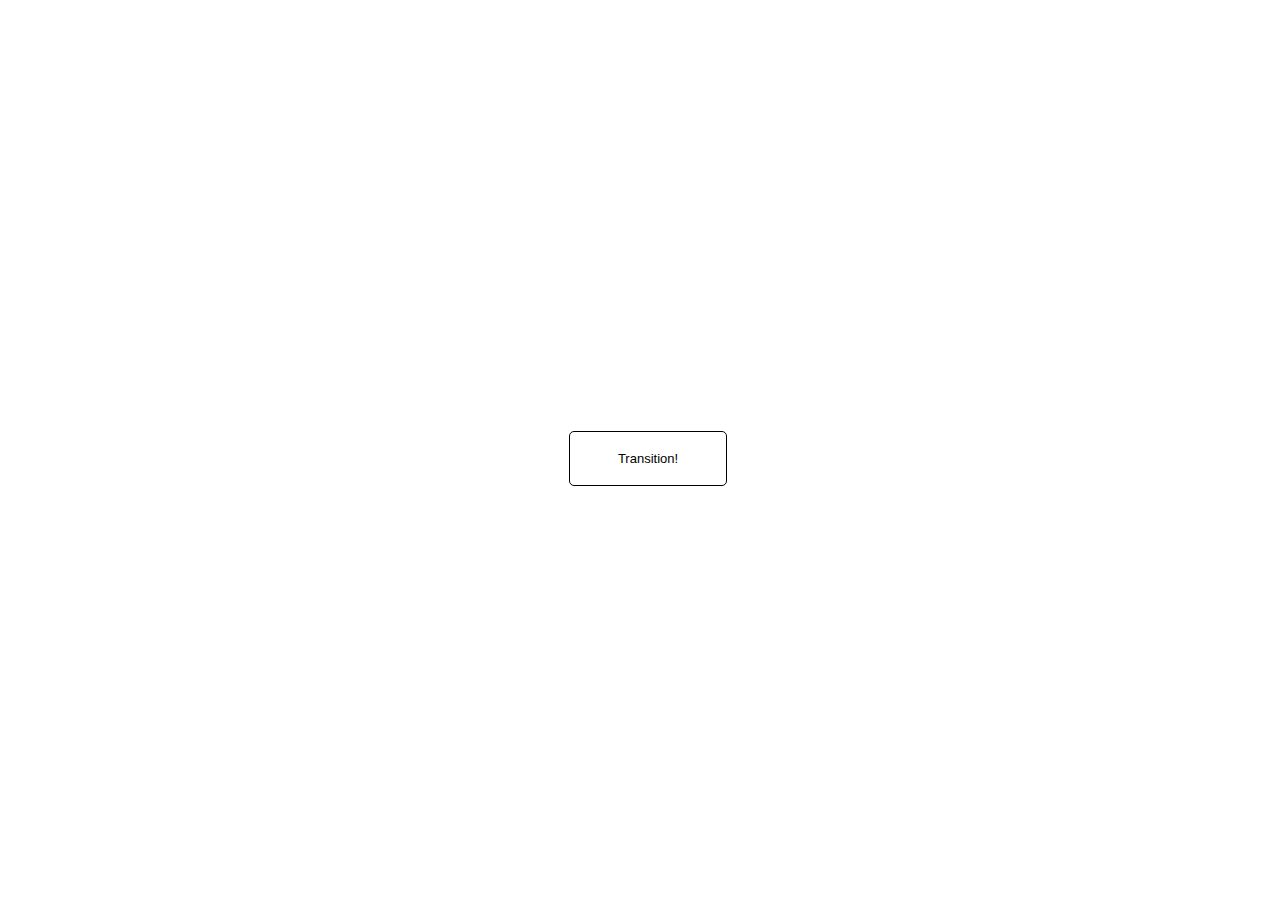
<file: animation/01-button-hover/index.html>
<!DOCTYPE html>
<html lang="en">
  <head>
    <meta charset="UTF-8" />
    <meta http-equiv="X-UA-Compatible" content="IE=edge" />
    <meta name="viewport" content="width=device-width, initial-scale=1.0" />
    <title>Button Hover</title>
    <link rel="stylesheet" href="style.css" />
  </head>
  <body>
    <div id="transition-container">
      <button>Transition!</button>
    </div>
  </body>
</html>
</file>
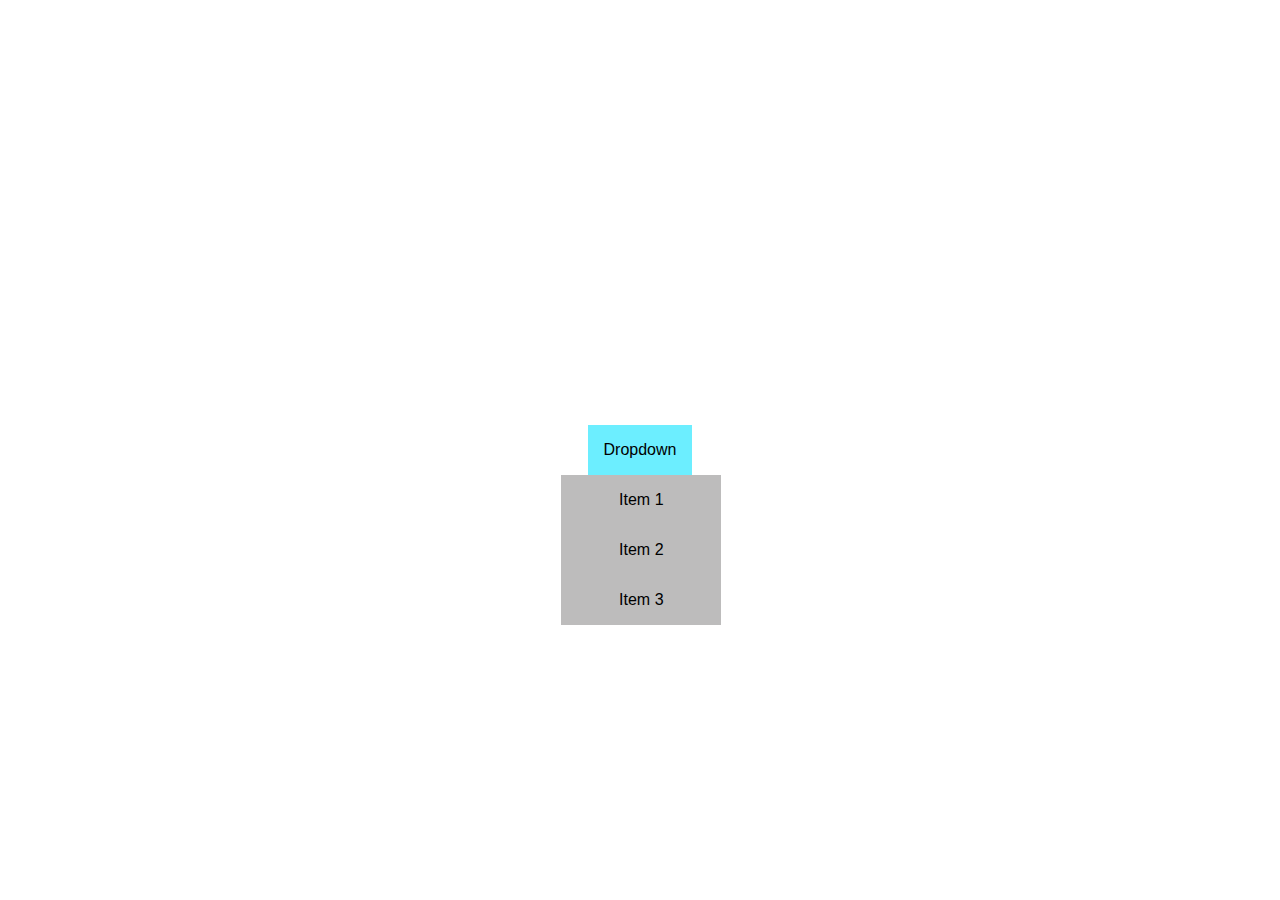
<file: animation/02-drop-down/index.html>
<!DOCTYPE html>
<html lang="en">
  <head>
    <meta charset="UTF-8" />
    <meta http-equiv="X-UA-Compatible" content="IE=edge" />
    <meta name="viewport" content="width=device-width, initial-scale=1.0" />
    <title>Dropdown</title>
    <link rel="stylesheet" href="style.css" />
  </head>
  <body>
    <div class="dropdown-container">
      <div class="dropdown-menu">
        <button>Dropdown</button>
        <ul>
          <li>Item 1</a>
          <li>Item 2</a>
          <li>Item 3</a>
        </div>
      </div>
    </div>
  </body>
</html>
</file>
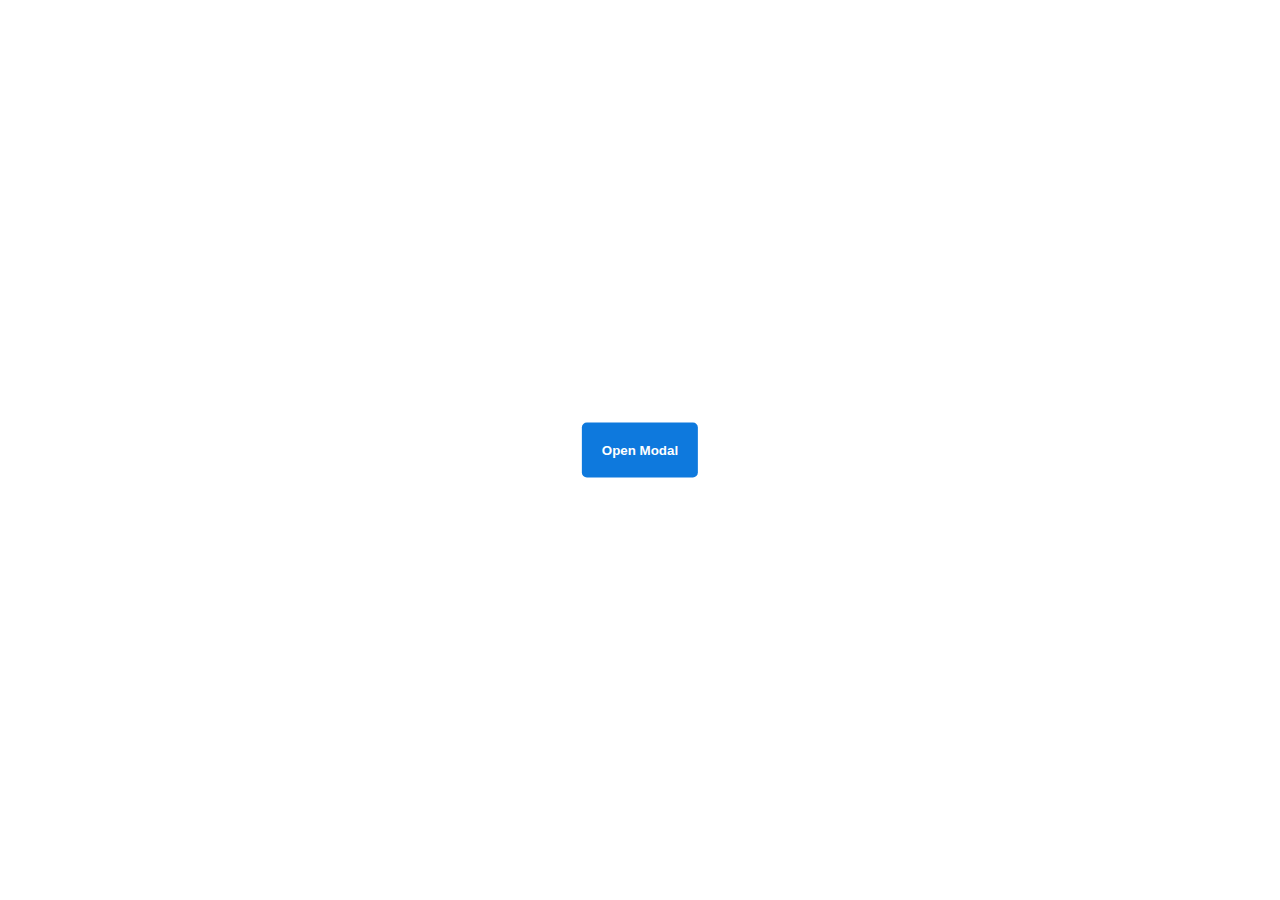
<file: animation/03-pop-up/index.html>
<!DOCTYPE html>
<html lang="en">
  <head>
    <meta charset="UTF-8" />
    <meta http-equiv="X-UA-Compatible" content="IE=edge" />
    <meta name="viewport" content="width=device-width, initial-scale=1.0" />
    <title>Popup</title>
    <link rel="stylesheet" href="style.css" />
  </head>
  <body>
    <div class="button-container">
      <button id="trigger-modal">Open Modal</button>
    </div>
    <div class="popup-modal">
      <button id="close-modal">Close Modal</button>
    </div>
    <script src="script.js"></script>
  </body>
</html>
</file>
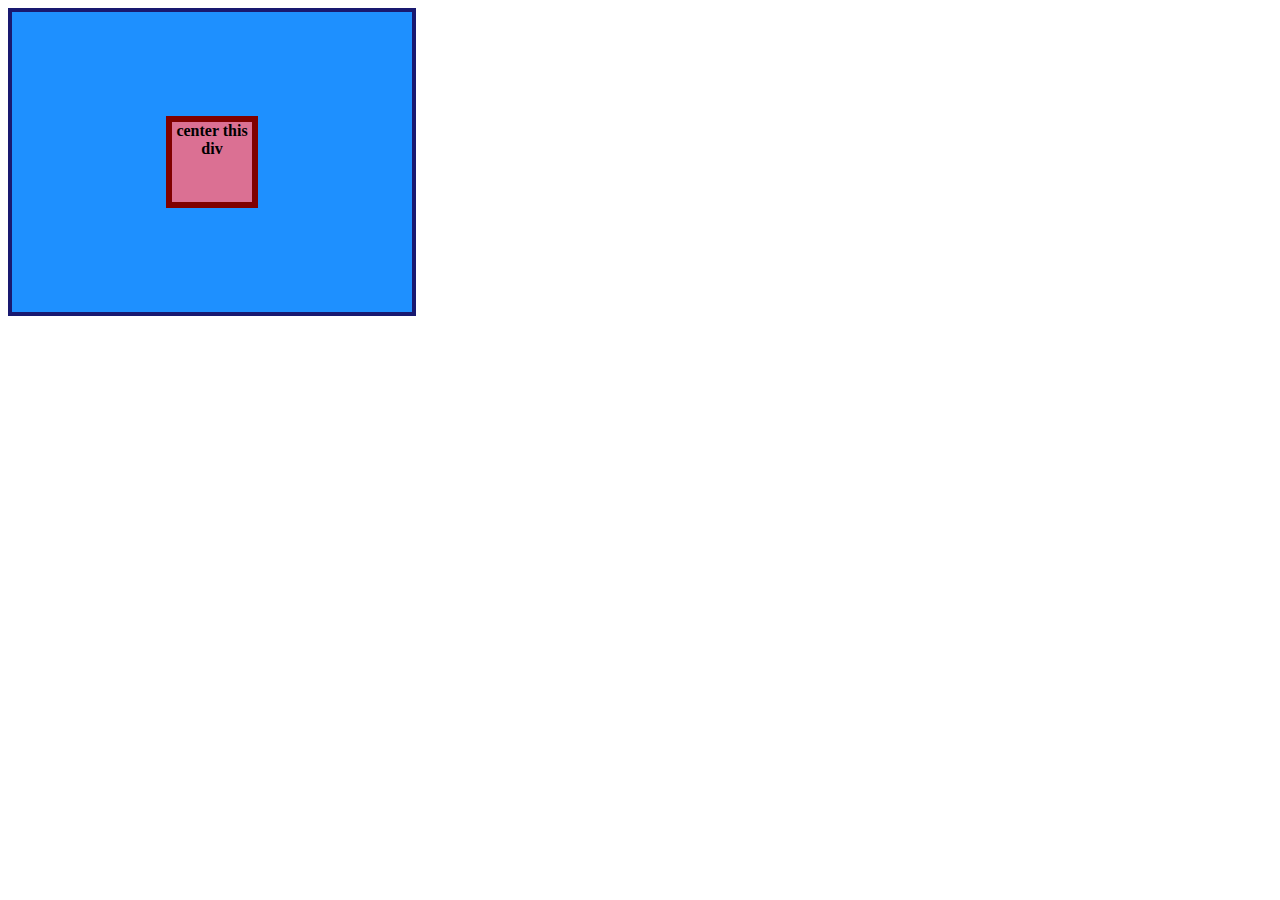
<file: flex/01-flex-center/index.html>
<!DOCTYPE html>
<html lang="en">
<head>
  <meta charset="UTF-8">
  <meta http-equiv="X-UA-Compatible" content="IE=edge">
  <meta name="viewport" content="width=device-width, initial-scale=1.0">
  <title>CENTER THIS DIV</title>
  <link rel="stylesheet" href="style.css">
</head>
<body>
  <div class="container">
    <div class="box">center this div</div>
  </div>
</body>
</html>
</file>
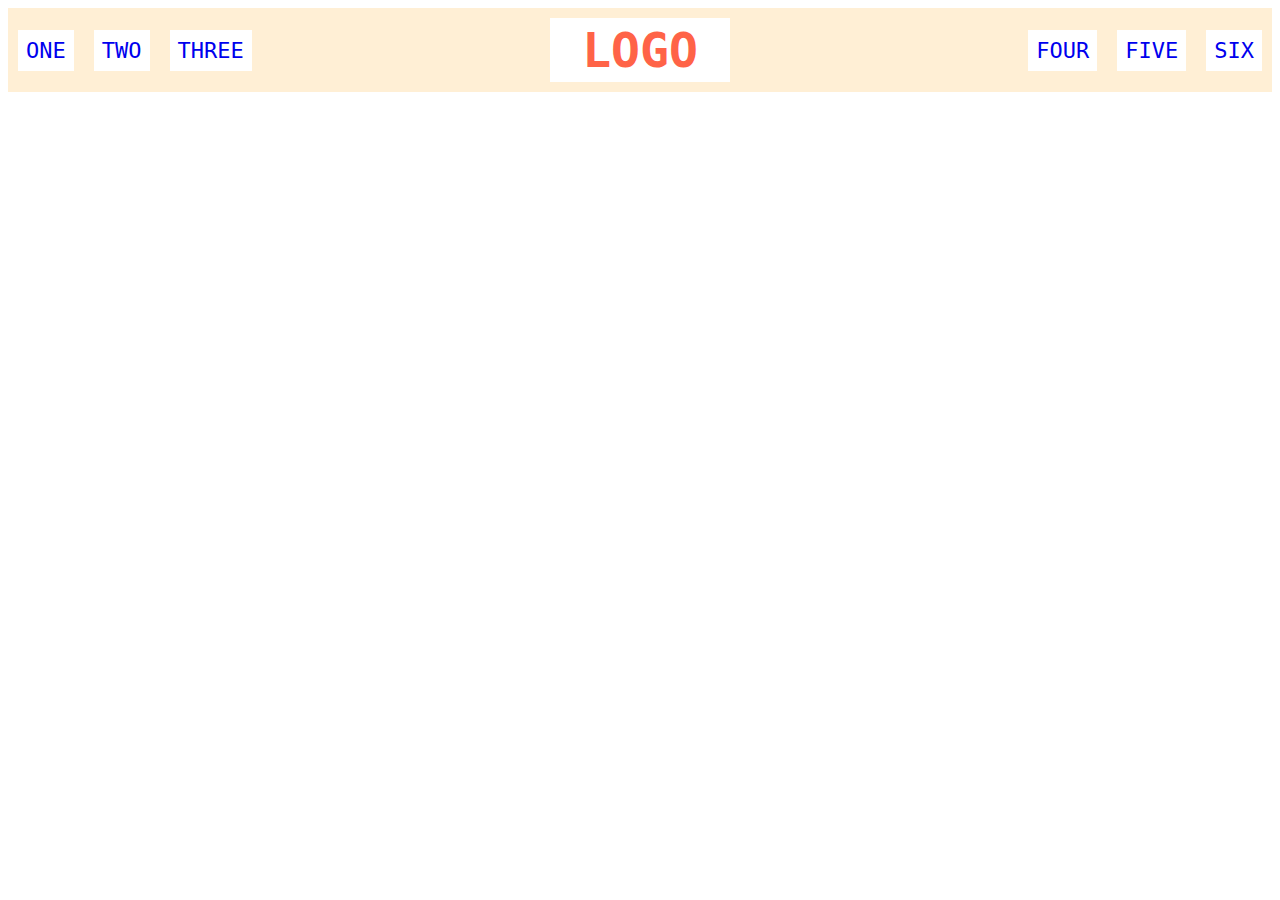
<file: flex/02-flex-header/index.html>
<!DOCTYPE html>
<html lang="en">
<head>
  <meta charset="UTF-8">
  <meta http-equiv="X-UA-Compatible" content="IE=edge">
  <meta name="viewport" content="width=device-width, initial-scale=1.0">
  <title>Flex Header</title>
  <link rel="stylesheet" href="style.css">
</head>
<body>
  <div class="header">
    <div class="left-links">
      <ul>
        <li><a href="#">ONE</a></li>
        <li><a href="#">TWO</a></li>
        <li><a href="#">THREE</a></li>
      </ul>
    </div>
    <div class="logo">LOGO</div>
    <div class="right-links">
      <ul>
        <li><a href="#">FOUR</a></li>
        <li><a href="#">FIVE</a></li>
        <li><a href="#">SIX</a></li>
      </ul>
    </div>
  </div>
</body>
</html>
</file>
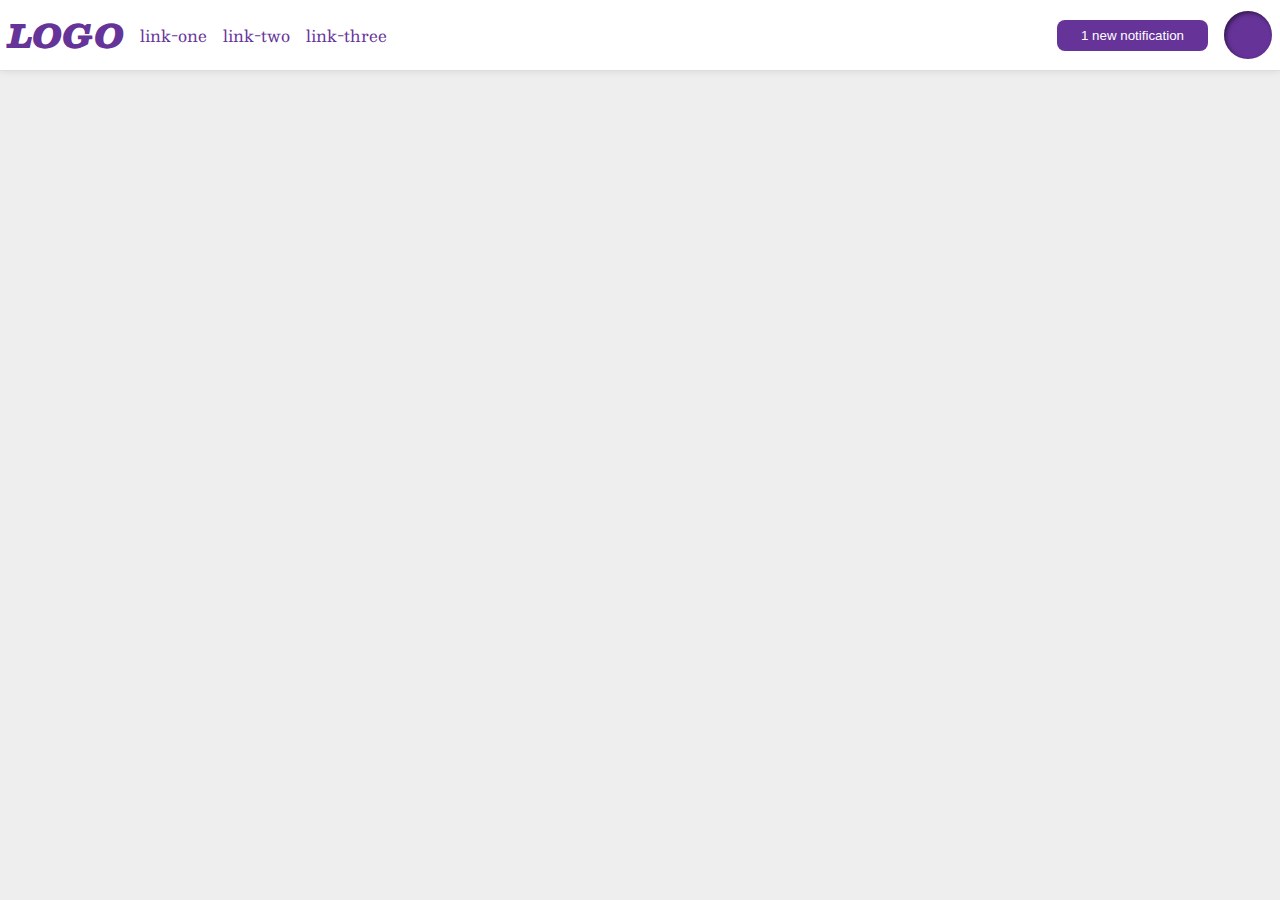
<file: flex/03-flex-header-2/index.html>
<!DOCTYPE html>
<html lang="en">
<head>
  <meta charset="UTF-8">
  <meta http-equiv="X-UA-Compatible" content="IE=edge">
  <meta name="viewport" content="width=device-width, initial-scale=1.0">
  <title>Flex Header 2</title>
  <link rel="stylesheet" href="style.css">
</head>
<body>
  <div class="header">
    <div class="left">
      <div class="logo">
        LOGO
      </div>
      <ul class="links">
        <li><a href="google.com">link-one</a></li>
        <li><a href="google.com">link-two</a></li>
        <li><a href="google.com">link-three</a></li>
      </ul>
    </div>
    <div class="right">
      <button class="notifications">
        1 new notification
      </button>
      <div class="profile-image"></div>
    </div>
  </div>
</body>
</html>
</file>
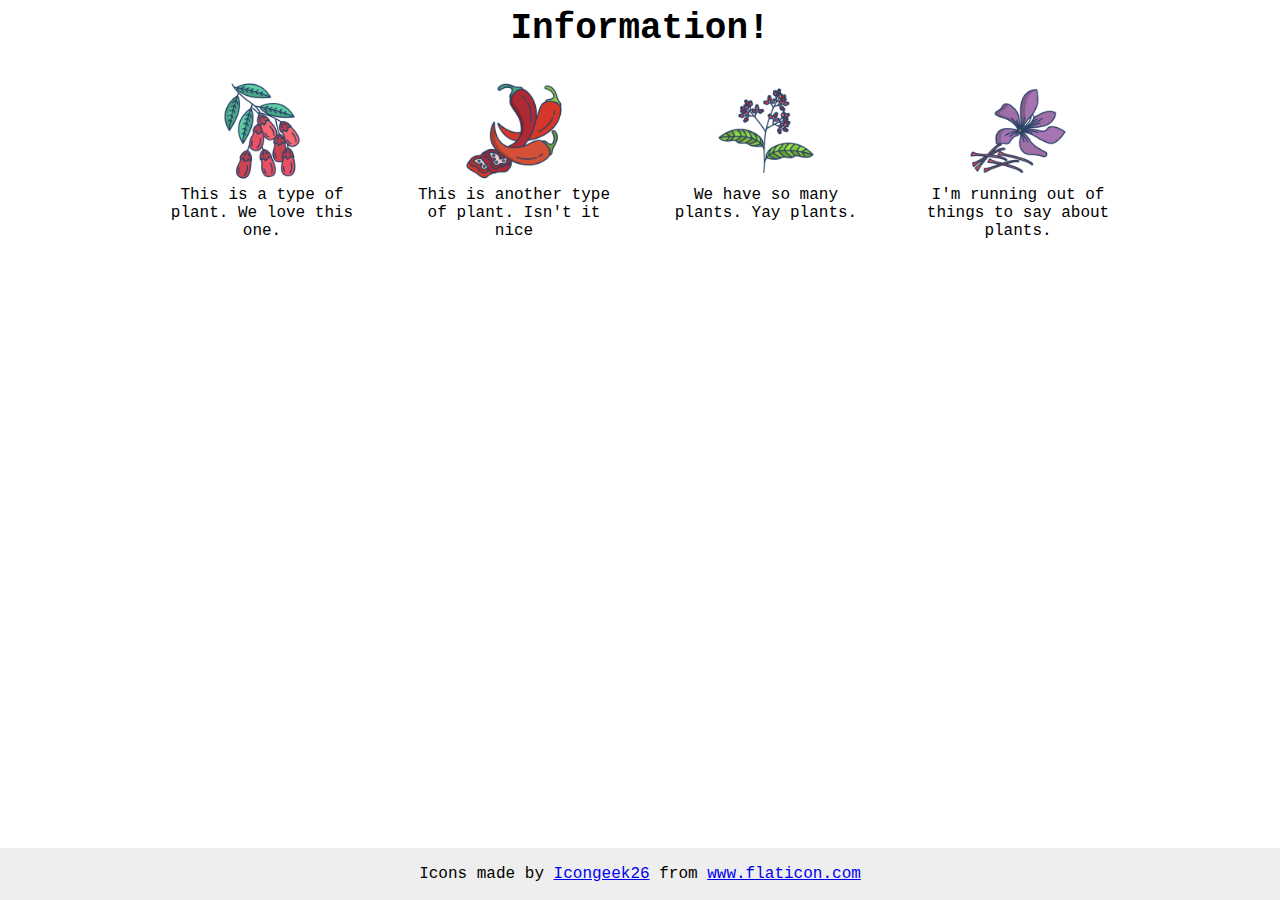
<file: flex/04-flex-information/index.html>
<!DOCTYPE html>
<html lang="en">
<head>
  <meta charset="UTF-8">
  <meta http-equiv="X-UA-Compatible" content="IE=edge">
  <meta name="viewport" content="width=device-width, initial-scale=1.0">
  <title>Information</title>
  <link rel="stylesheet" href="style.css">
</head>
<body>
  <div class="title">Information!</div>
    <div class="items">
      <div class="item1">
        <img src="./images/barberry.png" alt="barberry">
        <div class="text">This is a type of plant. We love this one.</div>
      </div>
      <div class="item2">
        <img src="./images/chilli.png" alt="chili">
        <div class="text">This is another type of plant. Isn't it nice</div>
      </div>
      <div class="item3">
        <img src="./images/pepper.png" alt="pepper">
        <div class="text">We have so many plants. Yay plants.</div>
      </div>
      <div class="item4">
        <img src="./images/saffron.png" alt="saffron">
        <div class="text">I'm running out of things to say about plants.</div>
      </div>
    </div>
  <!-- disregard this section, it's here to give attribution to the creator of these icons -->
  <div class="footer">
    <div>Icons made by <a href="https://www.flaticon.com/authors/icongeek26" title="Icongeek26">Icongeek26</a> from <a href="https://www.flaticon.com/" title="Flaticon">www.flaticon.com</a></div>
  </div>
</body>
</html>
</file>
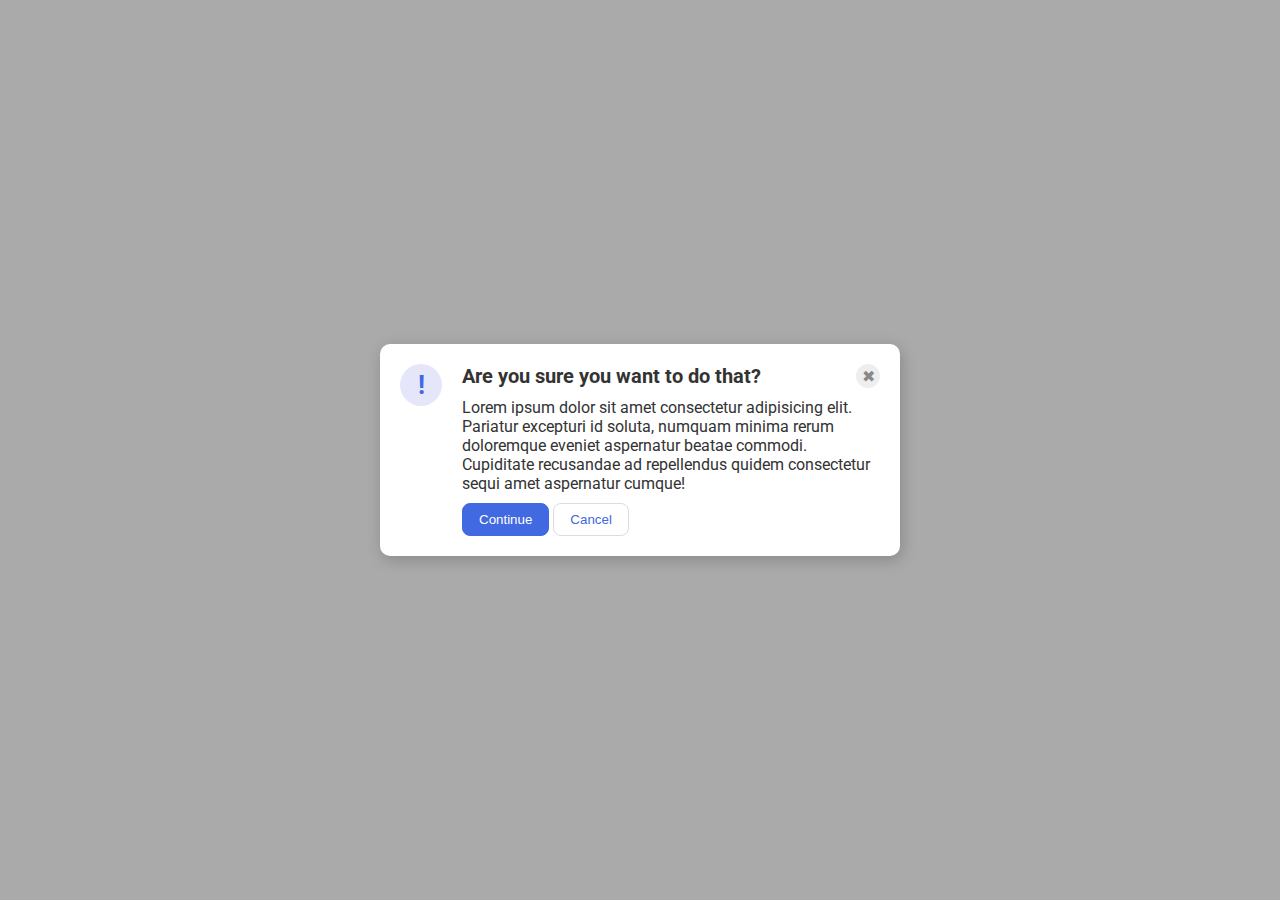
<file: flex/05-flex-modal/index.html>
<!DOCTYPE html>
<html lang="en">
<head>
  <meta charset="UTF-8">
  <meta http-equiv="X-UA-Compatible" content="IE=edge">
  <meta name="viewport" content="width=device-width, initial-scale=1.0">
  <link rel="stylesheet" href="style.css">
  <title>Modal</title>
</head>
<body>
  <div class="modal">
    <div class="icon">!</div>
    <div class="container">
      <div class="header-container">
        <div class="header">Are you sure you want to do that?</div>
        <div class="close-button">✖</div>
      </div>
      <div class="text">Lorem ipsum dolor sit amet consectetur adipisicing elit. Pariatur excepturi id soluta, numquam minima rerum doloremque eveniet aspernatur beatae commodi. Cupiditate recusandae ad repellendus quidem consectetur sequi amet aspernatur cumque!</div>
      <div class="button-container">
        <button class="continue">Continue</button>
        <button class="cancel">Cancel</button>
      </div>
    </div>
  </div>
</body>
</html>
</file>
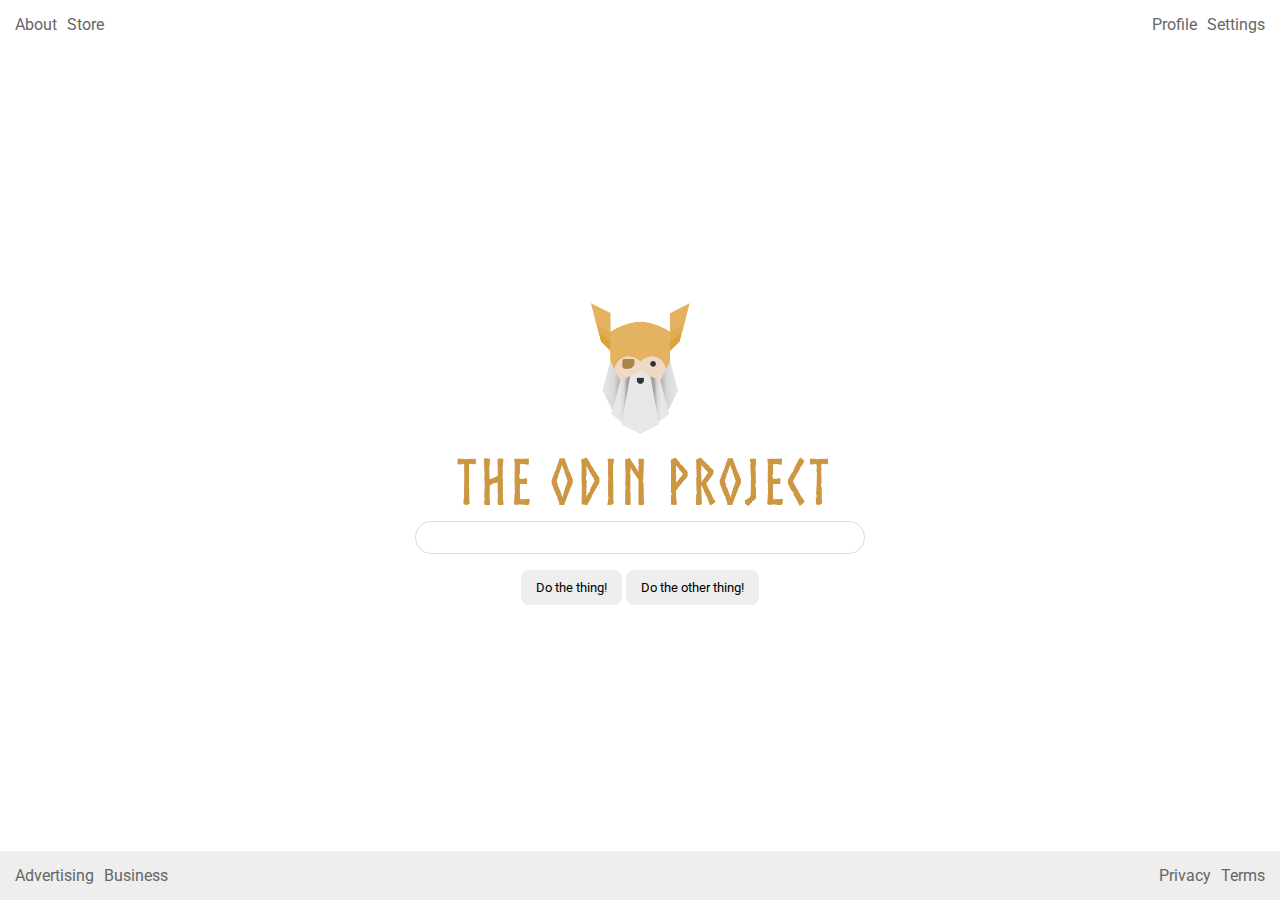
<file: flex/06-flex-layout/index.html>
<!DOCTYPE html>
<html lang="en">
<head>
  <meta charset="UTF-8">
  <meta http-equiv="X-UA-Compatible" content="IE=edge">
  <meta name="viewport" content="width=device-width, initial-scale=1.0">
  <title>LAYOUT</title>
  <link rel="stylesheet" href="./style.css">
</head>
<body>
  <div class="header">
    <ul class="left-links">
      <li><a href="google.com">About</a></li>
      <li><a href="google.com">Store</a></li>
    </ul>
    <ul class="right-links">
      <li><a href="google.com">Profile</a></li>
      <li><a href="google.com">Settings</a></li>
    </ul>
  </div>
  <div class="content">
    <img src="./logo.png" alt="">
    <div class="input">
      <input type="text">
    </div>
    <div class="buttons">
      <button>Do the thing!</button>
      <button>Do the other thing!</button>
    </div>
  </div>
  <div class="footer">
    <ul class="left-links">
      <li><a href="google.com">Advertising</a></li>
      <li><a href="google.com">Business</a></li>
    </ul>
    <ul class="right-links">
      <li><a href="google.com">Privacy</a></li>
      <li><a href="google.com">Terms</a></li>
    </ul>
  </div>
</body>
</html>
</file>
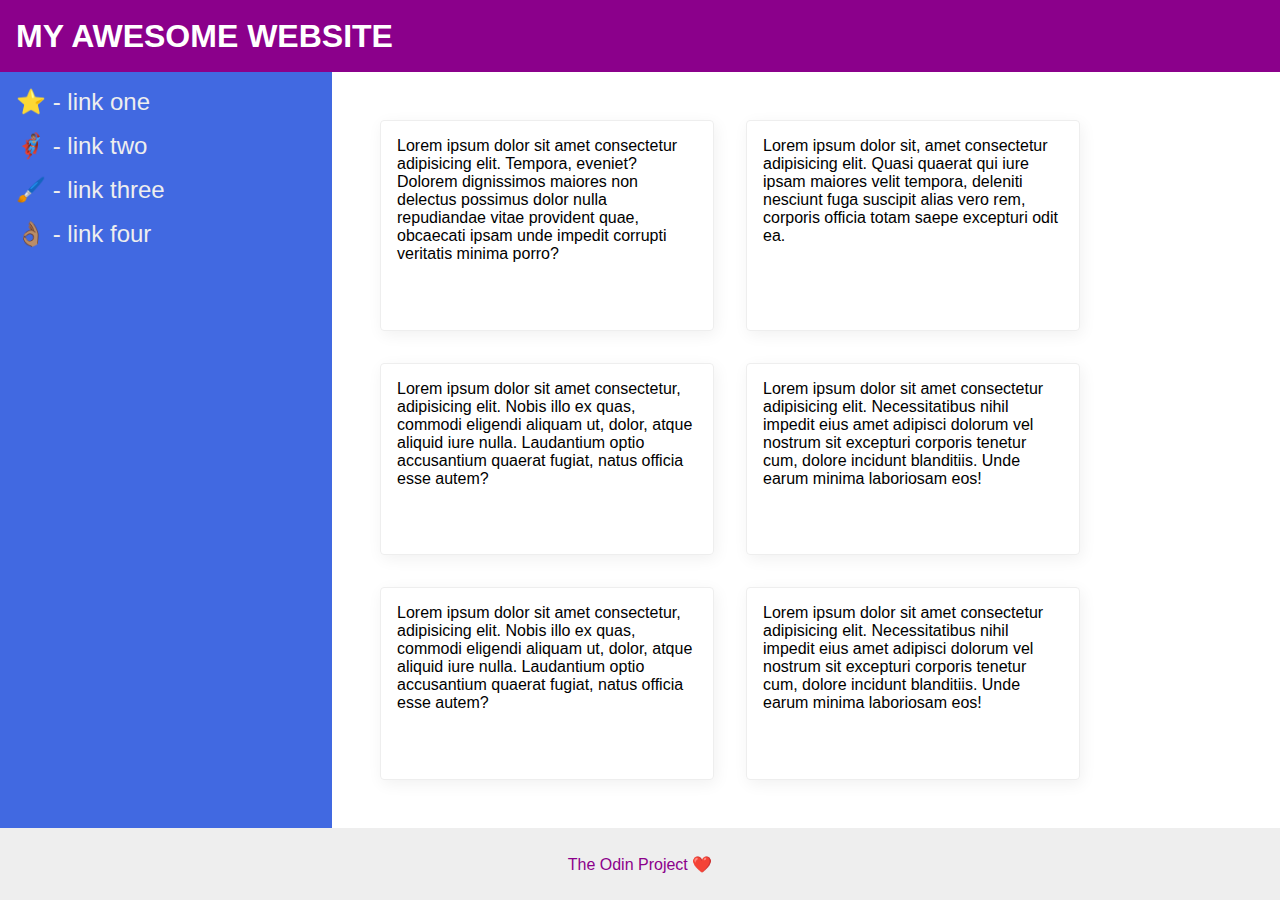
<file: flex/07-flex-layout-2/index.html>
<!DOCTYPE html>
<html lang="en">
<head>
  <meta charset="UTF-8">
  <meta http-equiv="X-UA-Compatible" content="IE=edge">
  <meta name="viewport" content="width=device-width, initial-scale=1.0">
  <title>The Holy Grail</title>
  <link rel="stylesheet" href="style.css">
</head>
<body>
  <div class="header">
    MY AWESOME WEBSITE
  </div>
  <div class="container">
    <div class="sidebar">
      <ul>
        <li><a href="google.com">⭐ - link one</a></li>
        <li><a href="google.com">🦸🏽‍♂️ - link two</a></li>
        <li><a href="google.com">🖌️ - link three</a></li>
        <li><a href="google.com">👌🏽 - link four</a></li>
      </ul>
    </div>
    <div class="content">
      <div class="card">Lorem ipsum dolor sit amet consectetur adipisicing elit. Tempora, eveniet? Dolorem dignissimos maiores non delectus possimus dolor nulla repudiandae vitae provident quae, obcaecati ipsam unde impedit corrupti veritatis minima porro?</div>
      <div class="card">Lorem ipsum dolor sit, amet consectetur adipisicing elit. Quasi quaerat qui iure ipsam maiores velit tempora, deleniti nesciunt fuga suscipit alias vero rem, corporis officia totam saepe excepturi odit ea.</div>
      <div class="card">Lorem ipsum dolor sit amet consectetur, adipisicing elit. Nobis illo ex quas, commodi eligendi aliquam ut, dolor, atque aliquid iure nulla. Laudantium optio accusantium quaerat fugiat, natus officia esse autem?</div>
      <div class="card">Lorem ipsum dolor sit amet consectetur adipisicing elit. Necessitatibus nihil impedit eius amet adipisci dolorum vel nostrum sit excepturi corporis tenetur cum, dolore incidunt blanditiis. Unde earum minima laboriosam eos!</div>
      <div class="card">Lorem ipsum dolor sit amet consectetur, adipisicing elit. Nobis illo ex quas, commodi eligendi aliquam ut, dolor, atque aliquid iure nulla. Laudantium optio accusantium quaerat fugiat, natus officia esse autem?</div>
      <div class="card">Lorem ipsum dolor sit amet consectetur adipisicing elit. Necessitatibus nihil impedit eius amet adipisci dolorum vel nostrum sit excepturi corporis tenetur cum, dolore incidunt blanditiis. Unde earum minima laboriosam eos!</div>
    </div>
  </div>
  <div class="footer">
    The Odin Project ❤️
  </div>
</body>
</html>
</file>
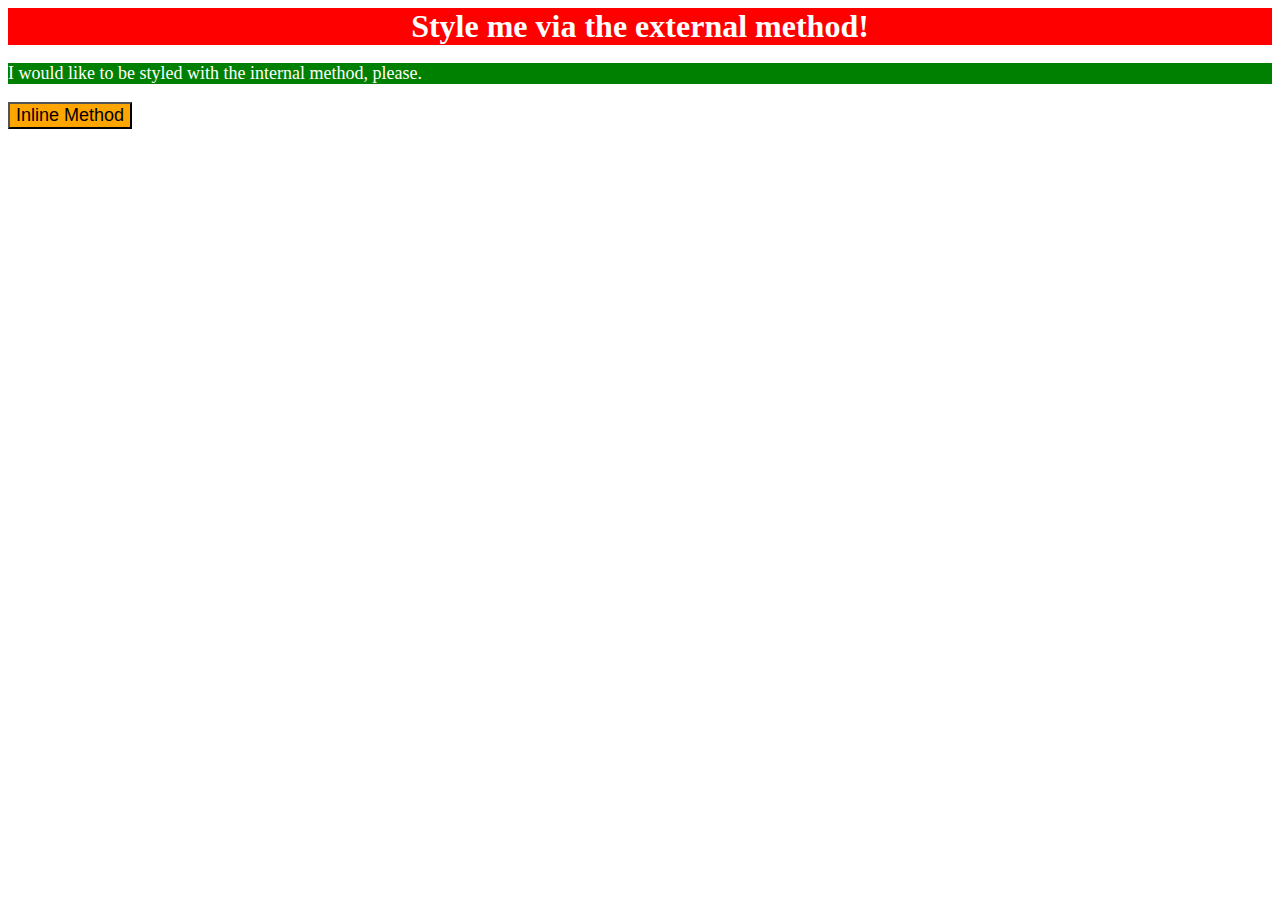
<file: foundations/01-css-methods/index.html>
<!DOCTYPE html>
<html lang="en">
<head>
  <meta charset="UTF-8">
  <meta http-equiv="X-UA-Compatible" content="IE=edge">
  <meta name="viewport" content="width=device-width, initial-scale=1.0">
  <link rel="stylesheet" href="styles.css">
  <title>Methods for Adding CSS</title>
  <style>
    p {
      background-color: green;
      color: white;
      font-size: 18px;
    }
  </style>
</head>
<body>
  <div>Style me via the external method!</div>
  <p>I would like to be styled with the internal method, please.</p>
  <button style="background-color: orange; font-size: 18px;">Inline Method</button>
</body>
</html>
</file>
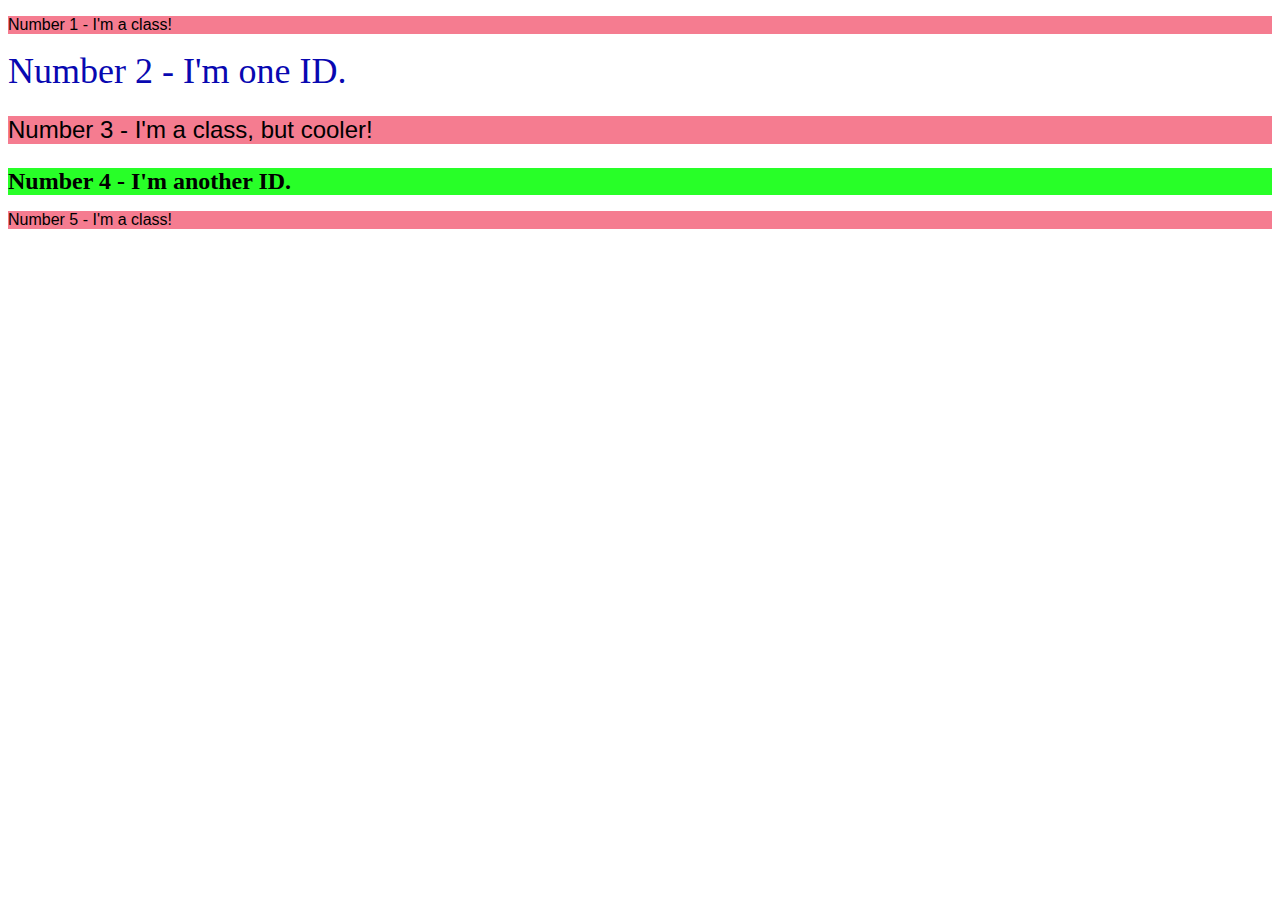
<file: foundations/02-class-id-selectors/index.html>
<!DOCTYPE html>
<html lang="en">
<head>
  <meta charset="UTF-8">
  <meta http-equiv="X-UA-Compatible" content="IE=edge">
  <meta name="viewport" content="width=device-width, initial-scale=1.0">
  <title>Class and ID Selectors</title>
  <link rel="stylesheet" href="style.css">
</head>
<body>
  <p class="odd">Number 1 - I'm a class!</p>
  <div id="num2">Number 2 - I'm one ID.</div>
  <p class="odd cooler">Number 3 - I'm a class, but cooler!</p>
  <div id="num4">Number 4 - I'm another ID.</div>
  <p class="odd">Number 5 - I'm a class!</p>
</body>
</html>
</file>
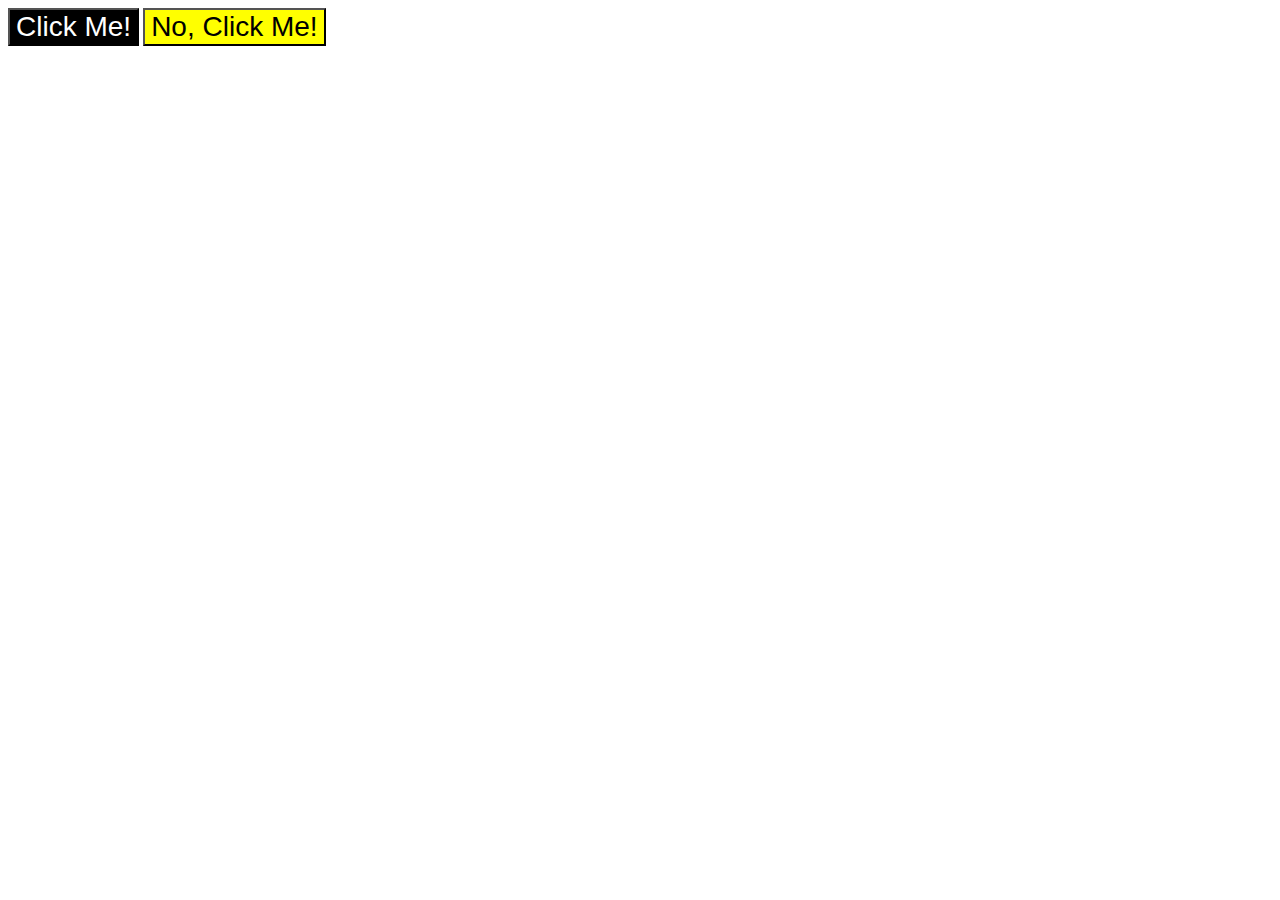
<file: foundations/03-grouping-selectors/index.html>
<!DOCTYPE html>
<html lang="en">
<head>
  <meta charset="UTF-8">
  <meta http-equiv="X-UA-Compatible" content="IE=edge">
  <meta name="viewport" content="width=device-width, initial-scale=1.0">
  <title>Grouping Selectors</title>
  <link rel="stylesheet" href="style.css">
</head>
<body>
  <button class="one">Click Me!</button>
  <button class="two">No, Click Me!</button>
</body>
</html>
</file>
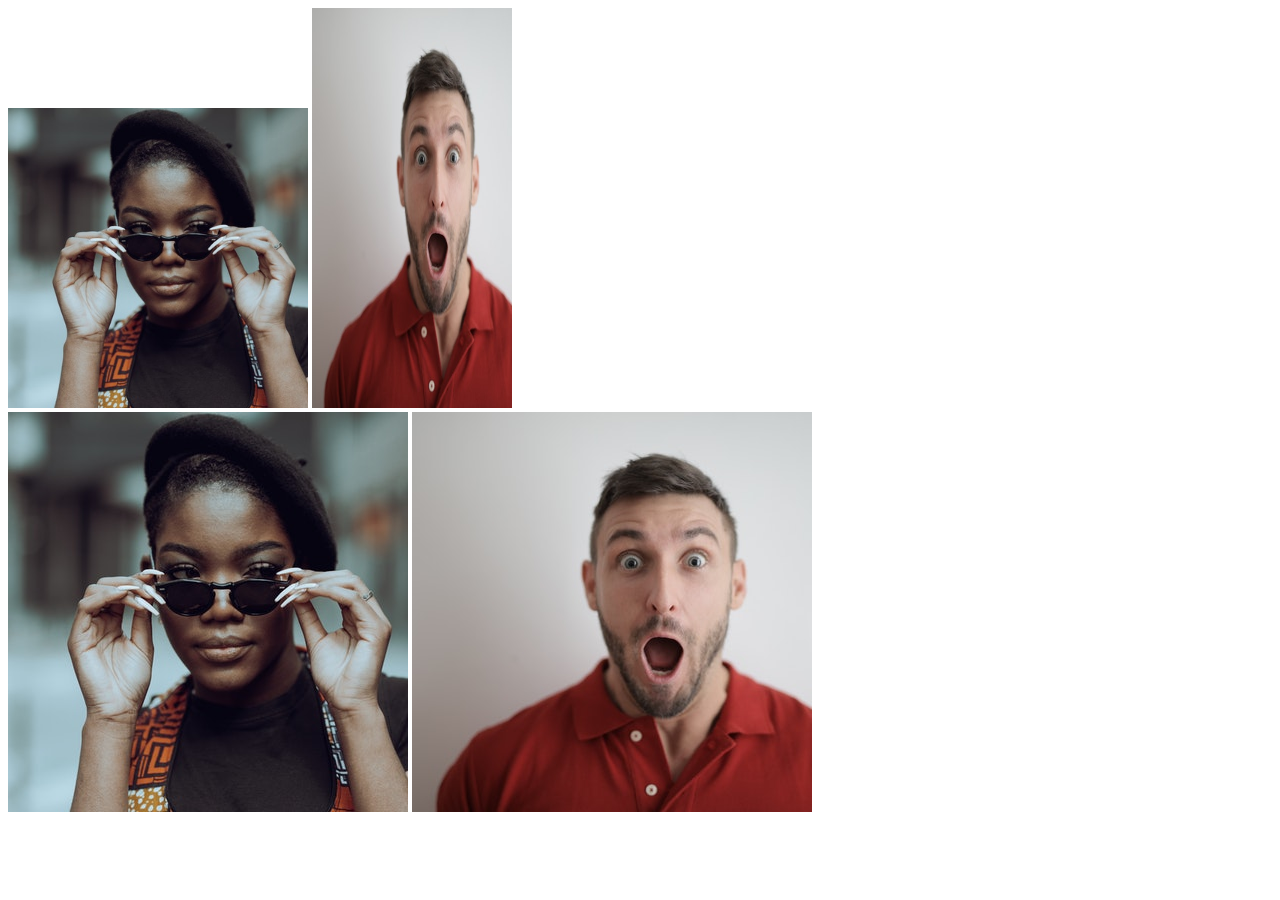
<file: foundations/04-chaining-selectors/index.html>
<!DOCTYPE html>
<html lang="en">
<head>
  <meta charset="UTF-8">
  <meta http-equiv="X-UA-Compatible" content="IE=edge">
  <meta name="viewport" content="width=device-width, initial-scale=1.0">
  <title>Chaining Selectors</title>
  <link rel="stylesheet" href="style.css">
</head>
<body>
  <!-- Use the classes BELOW this line -->
  <div>
    <img class="avatar proportioned" src="./pexels-katho-mutodo-8434791.jpg" alt="">
    <img class="avatar distorted" src="./pexels-andrea-piacquadio-3777931.jpg" alt="">
  </div>
  <!-- Use the classes ABOVE this line -->
  <div>
    <img class="original-proportioned" src="./pexels-katho-mutodo-8434791.jpg" alt="">
    <img class="original-distorted" src="./pexels-andrea-piacquadio-3777931.jpg" alt="">
  </div>
</body>
</html>
</file>
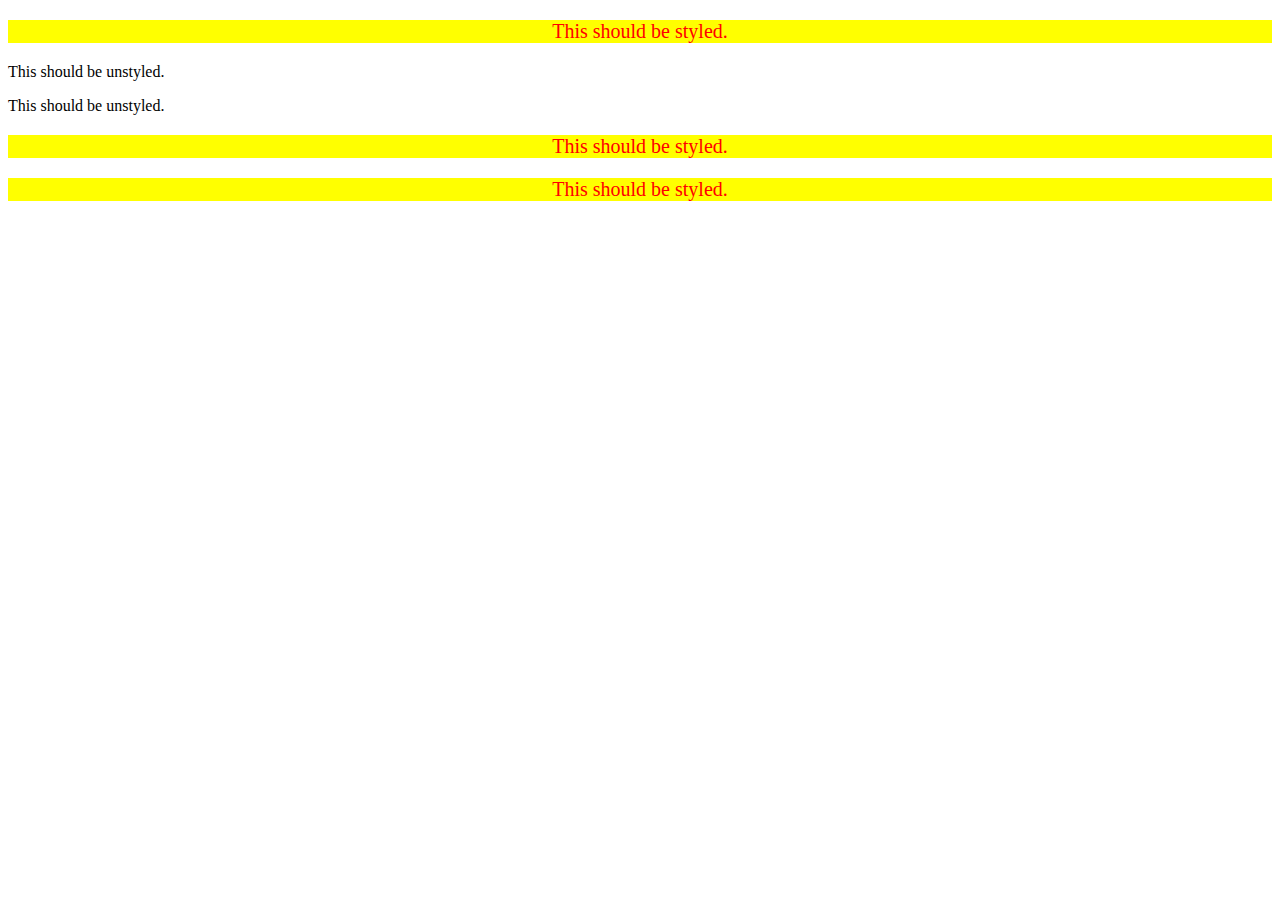
<file: foundations/05-descendant-combinator/index.html>
<!DOCTYPE html>
<html lang="en">
<head>
  <meta charset="UTF-8">
  <meta http-equiv="X-UA-Compatible" content="IE=edge">
  <meta name="viewport" content="width=device-width, initial-scale=1.0">
  <title>Descendant Combinator</title>
  <link rel="stylesheet" href="style.css">
</head>
<body>
  <div class="container">
    <p class="text">This should be styled.</p>
  </div>
  <p class="text">This should be unstyled.</p>
  <p class="text">This should be unstyled.</p>
  <div class="container">
    <p class="text">This should be styled.</p>
    <p class="text">This should be styled.</p>
  </div>
</body>
</html>
</file>
<file: animation/01-button-hover/style.css>
#transition-container {
  width: 100vw;
  height: 100vh;
  display: flex;
  flex-direction: column;
  justify-content: center;
  align-items: center;
  font-family: Arial, sans-serif;
}

button {
  width: 158px;
  height: 55px;
  border: 1px solid black;
  border-radius: 5px;
  background-color: white;
  color: black;
  font-size: small;
  text-align: center;
}
</file>
<file: animation/02-drop-down/style.css>
* {
  padding: 0;
  margin: 0;
  font-family: Arial, Helvetica, sans-serif;
}

.dropdown-container {
  width: 100vw;
  height: 100vh;
  display: flex;
  justify-content: center;
  align-items: center;
}

.dropdown-menu {
  position: relative;
}

button {
  background-color: rgb(108, 238, 255);
  padding: 16px;
  font-size: 16px;
  border: none;
}

ul {
  position: absolute;
  left: -25%;
  background-color: rgb(189, 188, 188);
  width: 160px;
  list-style: none;
  text-align: center;
}

li {
  padding: 16px;
}
</file>
<file: animation/03-pop-up/style.css>
* {
  padding: 0;
  margin: 0;
}

body {
  overflow: hidden;
}

.button-container {
  width: 100vw;
  height: 100vh;
  background-color: #ffffff;
  opacity: 100%;
}

#trigger-modal,
.popup-modal {
  position: fixed;
  top: 50%;
  left: 50%;
  transform: translate(-50%, -50%);
}

#trigger-modal {
  padding: 20px;
  color: #ffffff;
  background-color: #0e79dd;
  border: none;
  border-radius: 5px;
  font-weight: 600;
}

.popup-modal {
  width: 30%;
  height: 15%;
  background-color: white;
  border: 1px solid black;
  border-radius: 10px;
  display: flex;
  justify-content: center;
  align-items: center;
  margin-top: 10%;
  opacity: 0;
}

#close-modal {
  padding: 20px;
  color: #ffffff;
  background-color: #0e79dd;
  border: none;
  border-radius: 5px;
  font-weight: 600;
}
</file>
<file: flex/01-flex-center/style.css>
.container {
  background: dodgerblue;
  border: 4px solid midnightblue;
  width: 400px;
  height: 300px;
  display: flex;
  justify-content: center;
  align-items: center;
}

.box {
  background: palevioletred;
  font-weight: bold;
  text-align: center;
  border: 6px solid maroon;
  width: 80px;
  height: 80px;
}
</file>
<file: flex/02-flex-header/style.css>
.header  {
  font-family: monospace;
  background: papayawhip;
  display:flex;
  justify-content: space-between;
  align-items: center;
  padding: 10px;
}

.logo {
  font-size: 48px;
  font-weight: 900;
  color: tomato;
  background: white;
  padding: 4px 32px;
}

ul {
  display: flex;
  gap: 20px;
  margin: 0;
  padding: 0;
  /* this removes the dots on the list items*/
  list-style-type: none;
}

a {
  font-size: 22px;
  background: white;
  padding: 8px;
  /* this removes the line under the links */
  text-decoration: none;
}
</file>
<file: flex/03-flex-header-2/style.css>
/* this is some magical font-importing.  
you'll learn about it later. */
@import url('https://fonts.googleapis.com/css2?family=Besley:ital,wght@0,400;1,900&display=swap');

body {
  margin: 0;
  background: #eee;
  font-family: Besley, serif;
}

.header {
  background: white;
  border-bottom: 1px solid #ddd;
  box-shadow: 0 0 8px rgba(0,0,0,.1);
  display: flex;
  justify-content: space-between;
  align-items: center;
  padding: 8px;
}

.profile-image {
  background: rebeccapurple;
  box-shadow: inset 2px 2px 4px rgba(0,0,0,.5);
  border-radius: 50%;
  width: 48px;
  height:  48px;
}

.logo {
  color: rebeccapurple;
  font-size: 32px;
  font-weight: 900;
  font-style: italic;
}

button {
  border: none;
  border-radius: 8px;
  background: rebeccapurple;
  color: white;
  padding: 8px 24px;
}

a {
  /* this removes the line under our links */
  text-decoration: none;
  color: rebeccapurple;
}

ul {
  list-style-type: none;
  display: flex;
  margin: 0;
  padding: 0;
  gap: 16px;
}

.left, .right {
  display: flex;
  gap: 16px;
  align-items: center;
}
</file>
<file: flex/04-flex-information/style.css>
body {
  font-family: 'Courier New', Courier, monospace;
}

img {
  width: 100px;
  height: 100px;
}

.title {
  font-size: 36px;
  font-weight: 900;
  text-align: center;
  margin-bottom: 32px;
}

.items {
  display: flex;
  justify-content: center;
  text-align: center;
  gap: 52px;
}

.item1, .item2, .item3, .item4 {
  max-width: 200px;
}

/* do not edit this footer */
.footer {
  position: fixed;
  bottom: 0;
  left: 0;
  right: 0;
  height: 52px;
  display: flex;
  align-items: center;;
  justify-content: center;
  background: #eee;
}
</file>
<file: flex/05-flex-modal/style.css>
@import url('https://fonts.googleapis.com/css2?family=Roboto:wght@400;700&display=swap');

html, body {
  height: 100%;
}

body {
  font-family: Roboto, sans-serif;
  margin: 0;
  background: #aaa;
  color: #333;
  /* I'll give you this one for free lol */
  display: flex;
  align-items: center;
  justify-content: center;
}

.modal {
  background: white;
  width: 480px;
  border-radius: 10px;
  box-shadow: 2px 4px 16px rgba(0,0,0,.2);
  display: flex;
  padding: 20px;
  gap: 20px;
}

.icon {
  color: royalblue;
  font-size: 26px;
  font-weight: 700;
  background: lavender;
  width: 42px;
  height: 42px;
  border-radius: 50%;
  display: flex;
  align-items: center;
  justify-content: center;
  flex-shrink: 0;
}

.container {
  display: flex;
  flex-flow: column;
}

.close-button {
  background: #eee;
  border-radius: 50%;
  color: #888;
  font-weight: 400;
  font-size: 16px;
  height: 24px;
  width: 24px;
  display: flex;
  align-items: center;
  justify-content: center;
}

button {
  padding: 8px 16px;
  border-radius: 8px;
}

button.continue {
  background: royalblue;
  border: 1px solid royalblue;
  color: white;
}

button.cancel {
  background: white;
  border: 1px solid #ddd;
  color: royalblue;
}

.header {
  font-size: 20px;
  font-weight: bold;
}

.text {
  margin: 10px 0;
}

.header-container {
  display: flex;
  justify-content: space-between;
}
</file>
<file: flex/06-flex-layout/style.css>
@import url('https://fonts.googleapis.com/css2?family=Roboto:wght@400;700&display=swap');

body {
  height: 100vh;
  margin: 0;
  overflow: hidden;
  font-family: Roboto, sans-serif;

  display: flex;
  flex-flow: column;
  flex: 1 1 auto;
}

img {
  width: 600px;
}

button {
  font-family: Roboto, sans-serif;
  border: none;
  border-radius: 8px;
  background: #eee;
  padding: 10px 15px; /* top-down left-right */
}

input {
  border: 1px solid #ddd;
  border-radius: 16px;
  padding: 8px 24px;
  width: 400px;
  margin-bottom: 16px;
}

/* Remove list bulllets */
ul {
  list-style: none;
}

.header, .footer {
  display: flex;
  justify-content: space-between;
  padding: 15px;
}

.left-links, .right-links {
  display: flex;
  gap: 10px;
  margin: 0;
  padding: 0;
}

.footer {
  background-color: #eeeeee;
}

.content {
  flex: 1 1 auto;
  display: flex;
  flex-flow: column;
  justify-content: center;
  align-items: center;
}

/* Remove underline and blue color to links */
a {
  text-decoration: none;
  color: #666;
}
</file>
<file: flex/07-flex-layout-2/style.css>
body {
  font-family: -apple-system, BlinkMacSystemFont, 'Segoe UI', Roboto, Oxygen, Ubuntu, Cantarell, 'Open Sans', 'Helvetica Neue', sans-serif;
  margin: 0;
  min-height: 100vh;
  display: flex;
  flex-flow: column;
}

.header {
  height: 72px;
  background: darkmagenta;
  color: white;
  font-size: 32px;
  font-weight: 900;
  display: flex;
  align-items: center;
  padding-left: 16px;
}

.footer {
  height: 72px;
  background: #eee;
  color: darkmagenta;
  display: flex;
  justify-content: center;
  align-items: center;
}

.sidebar {
  min-width: 300px; /* can use flex-shrink: 0; */
  background: royalblue;
  padding: 16px;
}

ul {
  list-style: none;
  margin: 0;
  padding: 0;
}

li {
  margin-bottom: 16px;
}

a {
  color: #eee;
  text-decoration: none;
  font-size: 24px;
}

.card {
  border: 1px solid #eee;
  box-shadow: 2px 4px 16px rgba(0,0,0,.06);
  border-radius: 4px;
  max-width: 300px;
  padding: 16px;
  margin: 16px;
}

.container {
  display: flex;
  flex: 1;
}

.content {
  display: flex;
  flex-wrap: wrap;
  padding: 32px;
}
</file>
<file: foundations/01-css-methods/styles.css>
div {
    background-color: red;
    color: white;
    font-size: 32px;
    text-align: center;
    font-weight: bold;
}
</file>
<file: foundations/02-class-id-selectors/style.css>
.odd {
    background-color: rgb(245, 124, 144);
    font-family: Verdana, sans-serif;
}

#num2 {
    color: #0808b1;
    font-size: 36px;
}

.cooler {
    font-size: 24px;
}

#num4 {
    background-color: rgb(40, 255, 40);
    font-size: 24px;
    font-weight: bold;
}
</file>
<file: foundations/03-grouping-selectors/style.css>
.one, .two {
    font-size: 28px;
    font-family: Helvetica, "Times New Roman", sans-serif;
}

.one {
    color: #ffffff;
    background-color: black;
}

.two {
    background-color: hsl(60, 100%, 50%);
}
</file>
<file: foundations/04-chaining-selectors/style.css>
.avatar.proportioned {
    width: 300px;
    height: auto;
}

.avatar.distorted {
    width: 200px;
    height: 400px;
}
</file>
<file: foundations/05-descendant-combinator/style.css>
.container .text {
    color: red;
    background-color: yellow;
    font-size: 20px;
    text-align: center;
}
</file>
